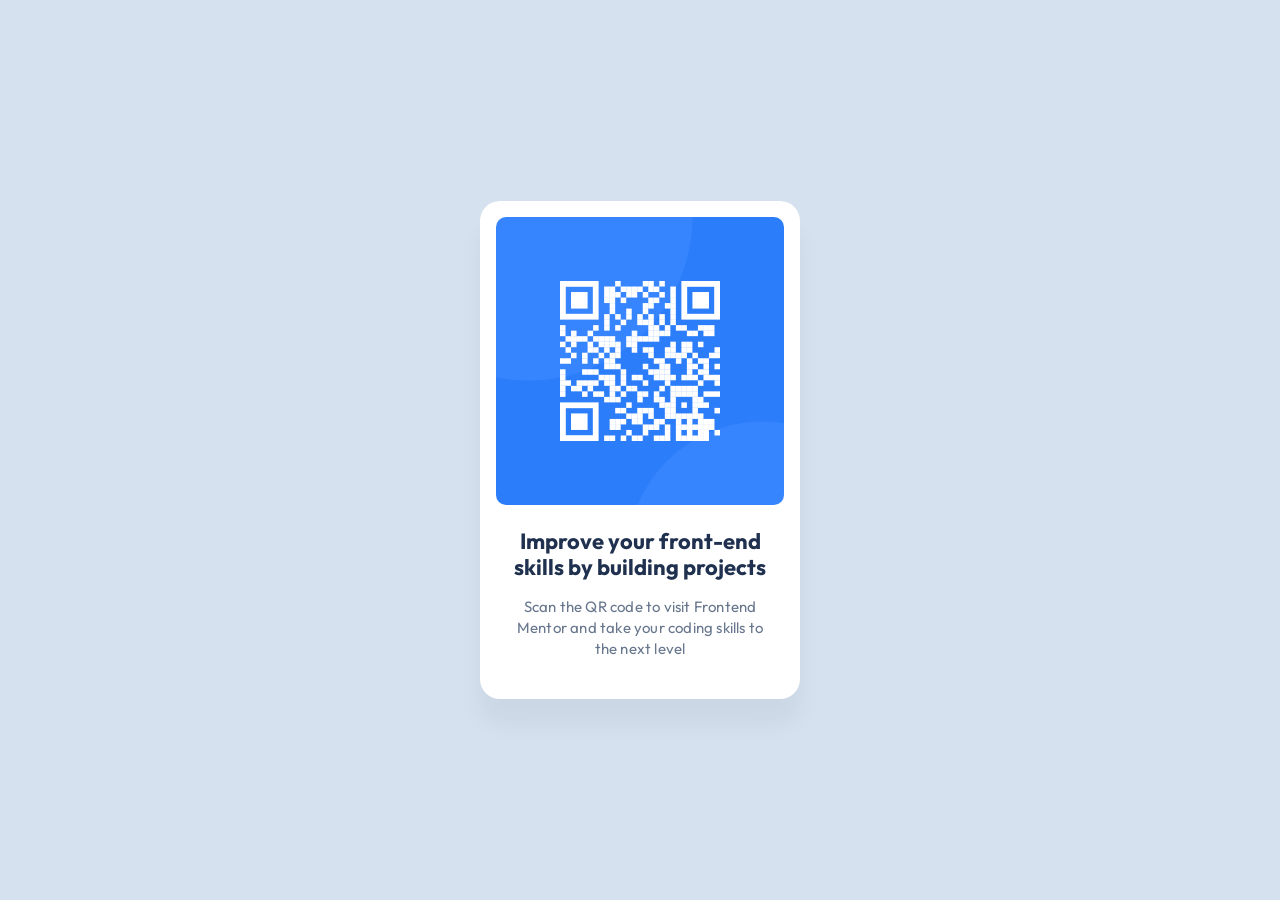
<file: index.html>
<!doctype html>
<html lang="pt-br">
  <head>
    <meta charset="UTF-8" />
    <meta name="viewport" content="width=device-width, initial-scale=1.0" />
    <link rel="stylesheet" href="styles.css" />
    <link rel="preconnect" href="https://fonts.googleapis.com" />
    <link rel="preconnect" href="https://fonts.gstatic.com" crossorigin />
    <link
      href="https://fonts.googleapis.com/css2?family=Outfit:wght@100..900&display=swap"
      rel="stylesheet"
    />
    <link rel="icon" type="image/x-icon" href="./images/favicon-32x32.png" />
    <title>QR Code</title>
  </head>

  <body>
    <main aria-labelledby="qr-title" class="card">
      <img
        alt="QR Code para acessar o Frontend Mentor"
        src="./images/image-qr-code.png"
      />
      <div class="content">
        <h1>Improve your front-end skills by building projects</h1>
        <p>
          Scan the QR code to visit Frontend Mentor and take your coding skills
          to the next level
        </p>
      </div>
    </main>
  </body>
</html>
</file>
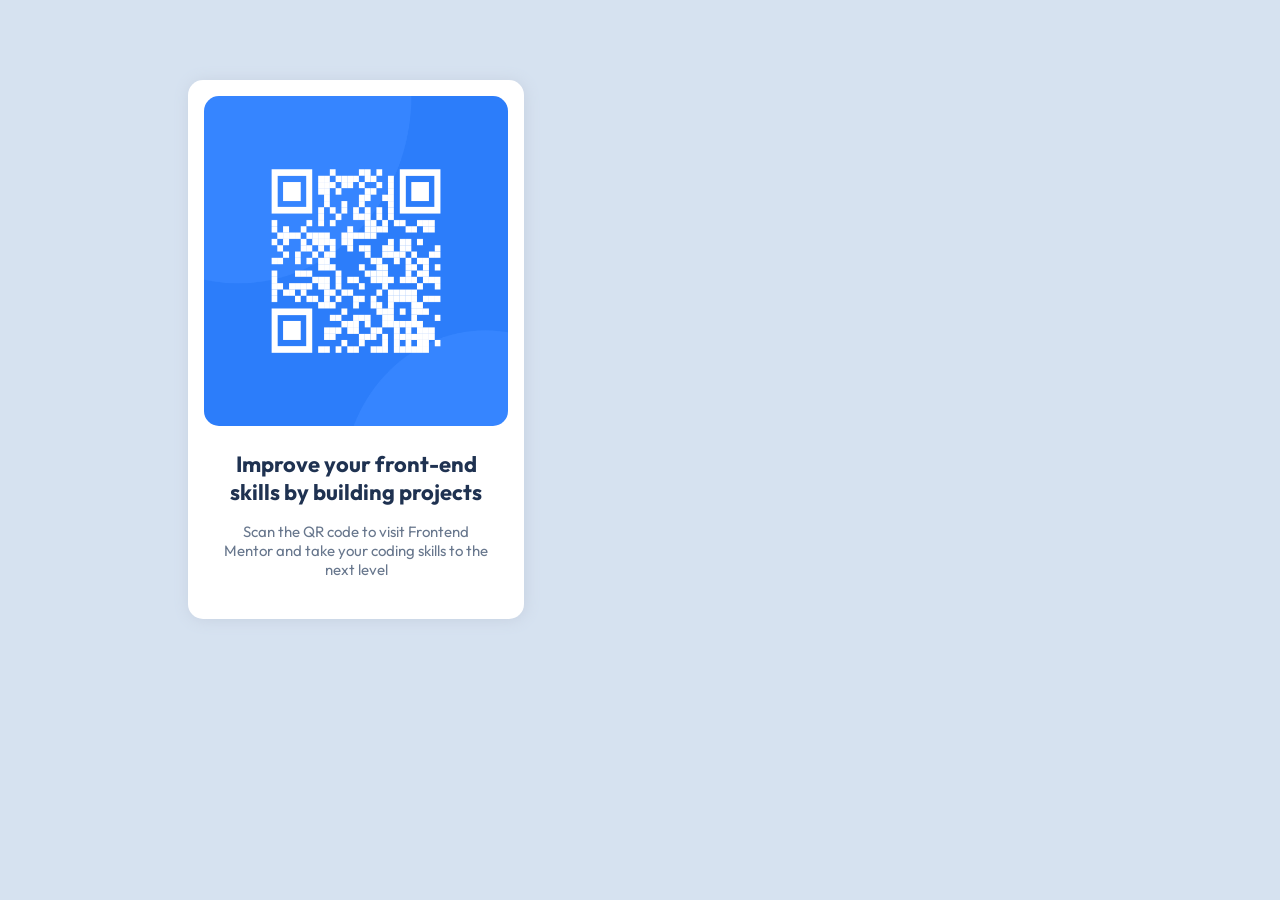
<file: src/index.html>
<!doctype html>
<html lang="pt-br">
  <head>
    <meta charset="UTF-8" />
    <meta name="viewport" content="width=device-width, initial-scale=1.0" />
    <link rel="stylesheet" href="styles.css" />
    <link rel="icon" type="image/x-icon" href="./images/favicon-32x32.png" />
    <title>QR Code</title>
  </head>
  <body>
    <section>
      <div class="card">
        <img alt="QR CODE em fundo azul" src="./images/image-qr-code.png" />
        <h1>Improve your front-end skills by building projects</h1>
        <p>
          Scan the QR code to visit Frontend Mentor and take your coding skills
          to the next level
        </p>
      </div>
    </section>
  </body>
</html>
</file>
<file: styles.css>
* {
  margin: 0;
  padding: 0;
  box-sizing: border-box;
  font-family: "Outfit", sans-serif;
}

:root {
  --primary-background: #d5e1ef;
  --card-background: #ffffff;

  --title-primary-color: #1f314f;
  --text-primary-color: #68778d;
} 
 
body {
  background-color: var(--primary-background);
  display: flex;
  justify-content: center;
  align-items: center;
  height: 100vh;
}
.card {
  background-color: var(--card-background); 
  border-radius: 20px;
  box-shadow: 0 25px 25px 0 rgba(0, 0, 0, 0.0477);
  max-width: 320px;
  max-height: 499px;
  text-align: center; 
  padding: 16px;
}
.card img { 
  width: 100%;
  margin: -1 auto;
  border-radius: 10px;
  display: block;
}
.card .content{
  display: flex;
  flex-direction: column;
  align-items: center;
  gap: 16px;
  padding: 23px 16px 24px; 
}
h1 {
  font-size: 22px;
  font-weight: bold;
  color: var(--title-primary-color);
  line-height: 120%;
  letter-spacing: 0; 
}

.card p {
  font-size: 15px;
  color: var(--text-primary-color);
  line-height: 140%;
  letter-spacing: 0.2px; 
}

@media (max-width: 376px) {
  .card {
    margin: 156px auto;
  }
}
</file>
<file: src/styles.css>
@import url('https://fonts.googleapis.com/css2?family=Outfit:wght@100..900&display=swap');


body {
    background-color: #d6e2f0;
}

.card{ 
    background-color: white;
    padding: 20px;
    display: flex;
    flex-direction: column; 
    padding: 16px 16px 40px 16px;
    border-radius: 15px; 
    justify-content: center;
    justify-self: center;
    align-items: center;
    height: 483px;
    width: 304px;
    margin: 80px 180px;
    box-shadow:   1px 1px 15px    #c7d1e0;
}
img { 

  width: 100%;
  height: 100%; 
  border-radius: 15px;
  padding: 0;
  margin-bottom: 24px;
}


h1 {
    font-family: "Outfit";
    font-weight: 700;
    color: #1f3251;
    font-size: 22px;
    text-align: center; 
    padding: 0px;
    margin:0 16px 16px 16px;
}

p {
    font-family: "Outfit";
    font-weight: 400;
    font-size: 15px;
    color: #68778d;
    text-align: center; 
    margin:0 16px  0 16px;
}
</file>
